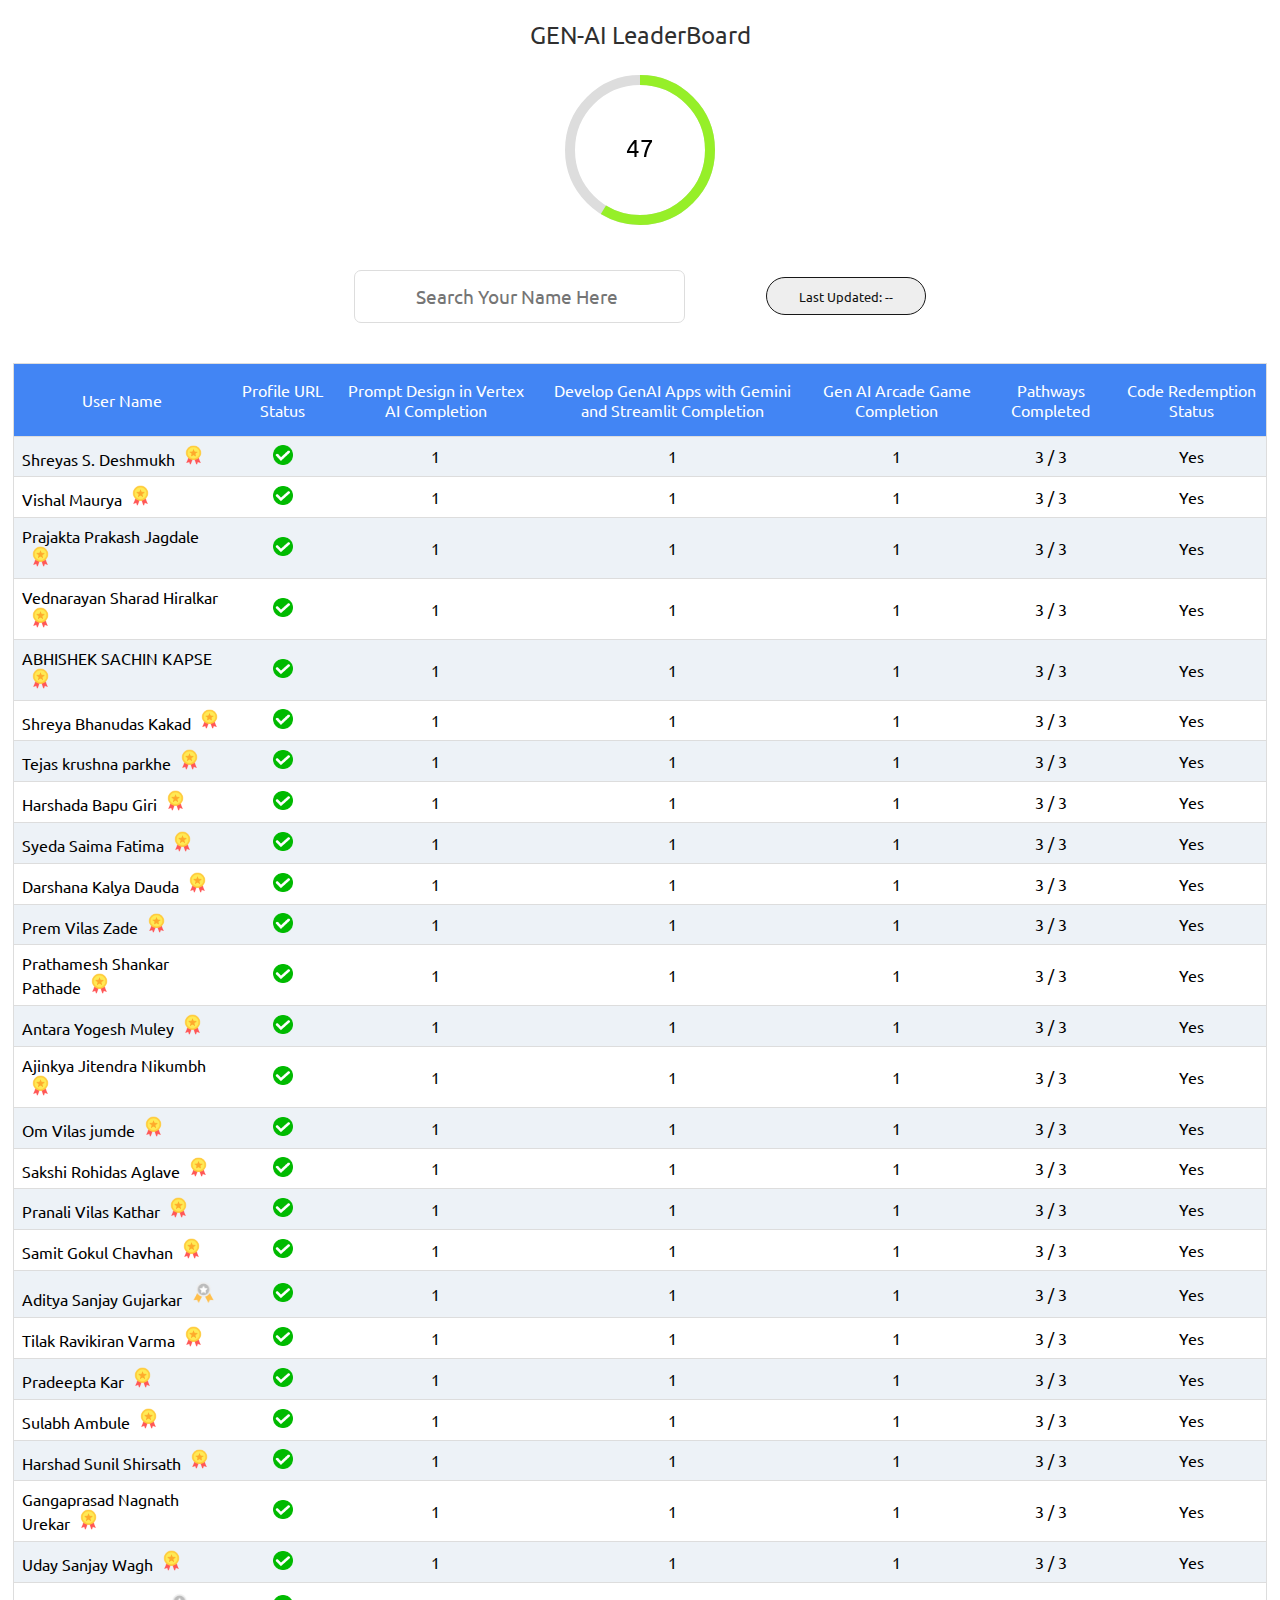
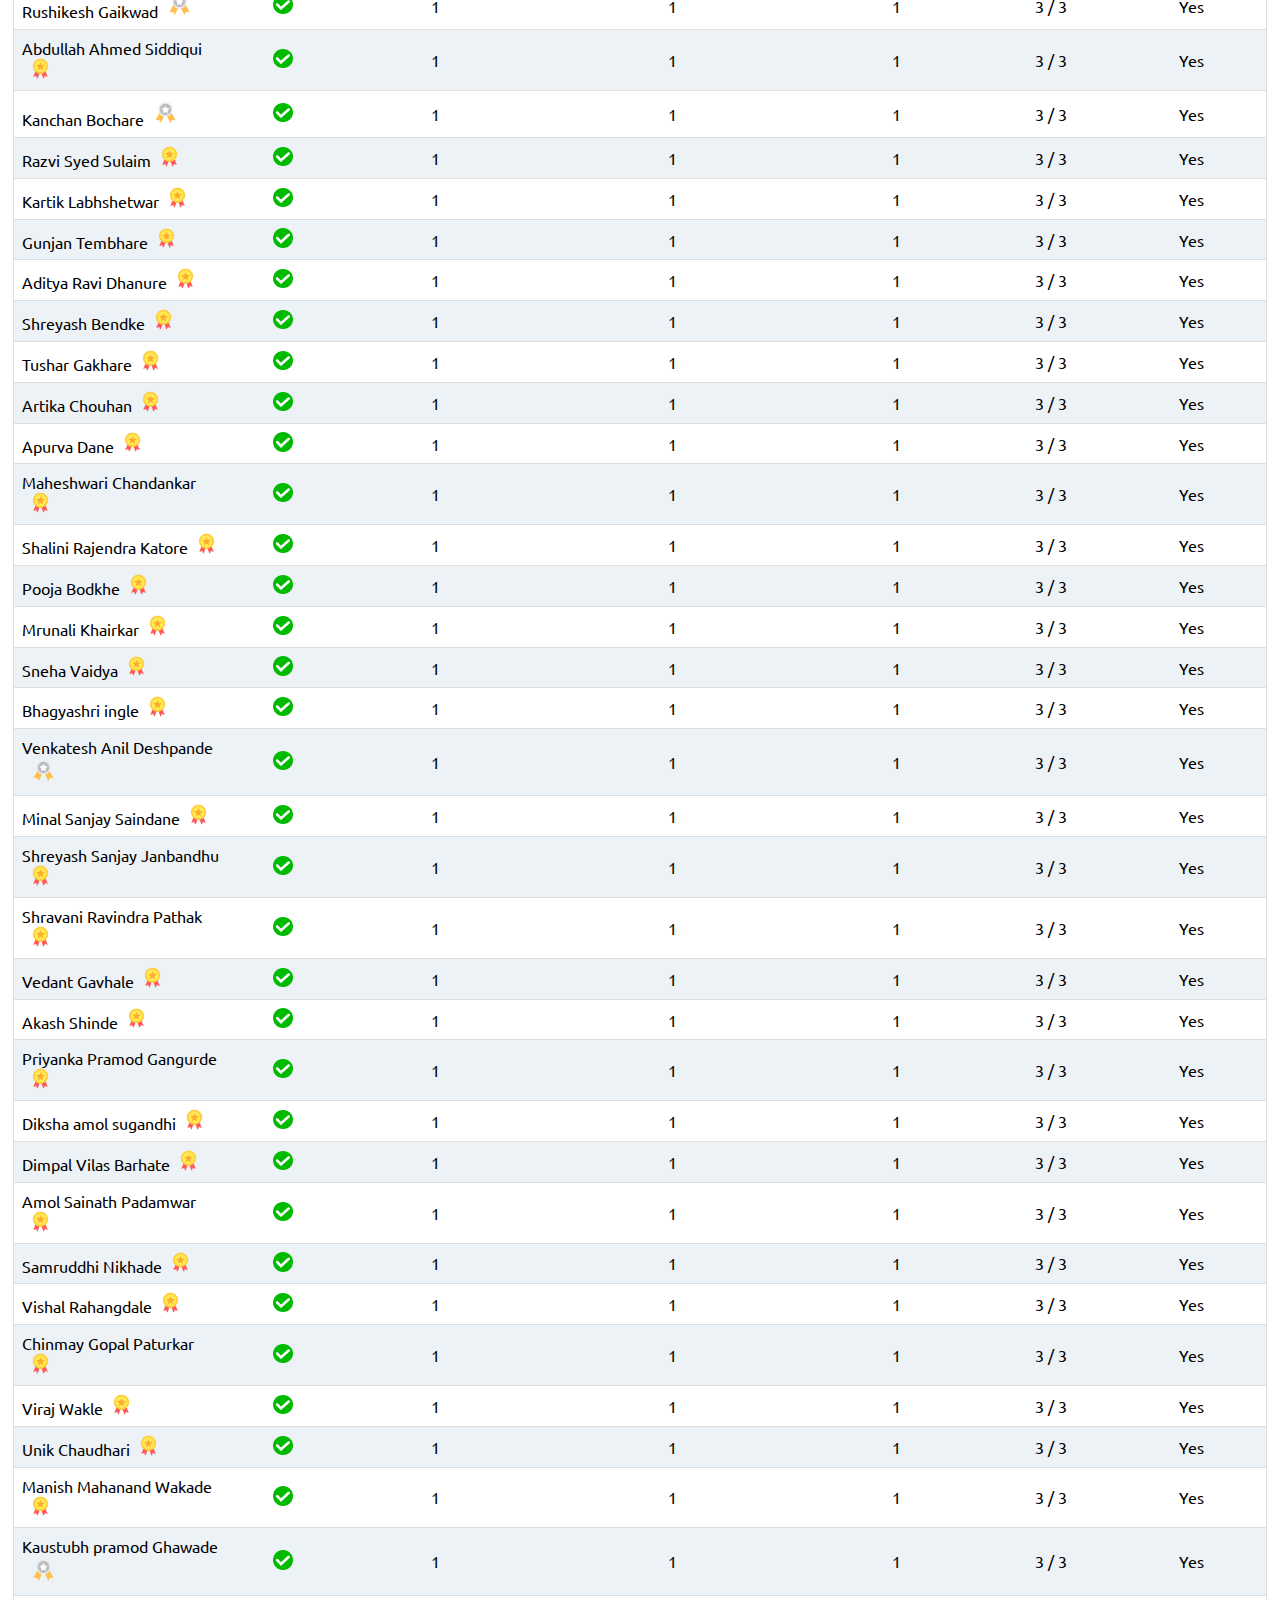
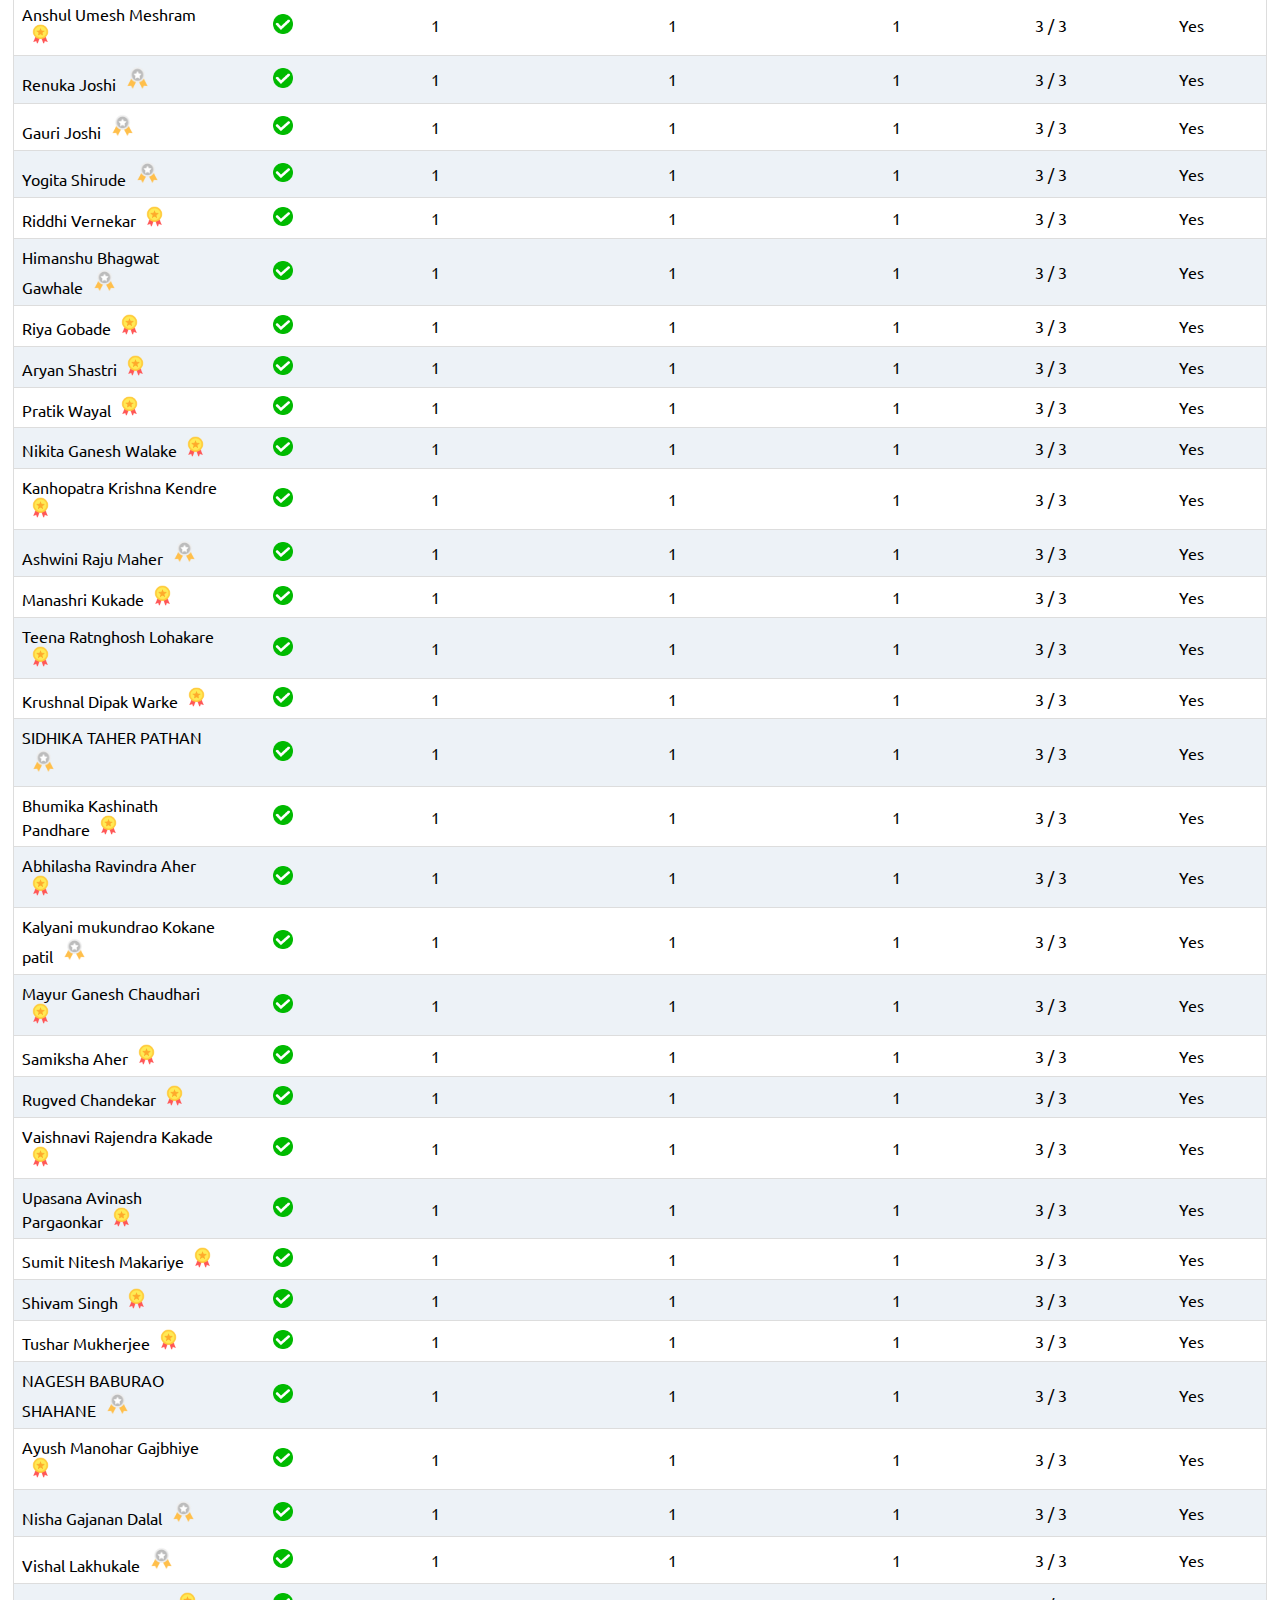
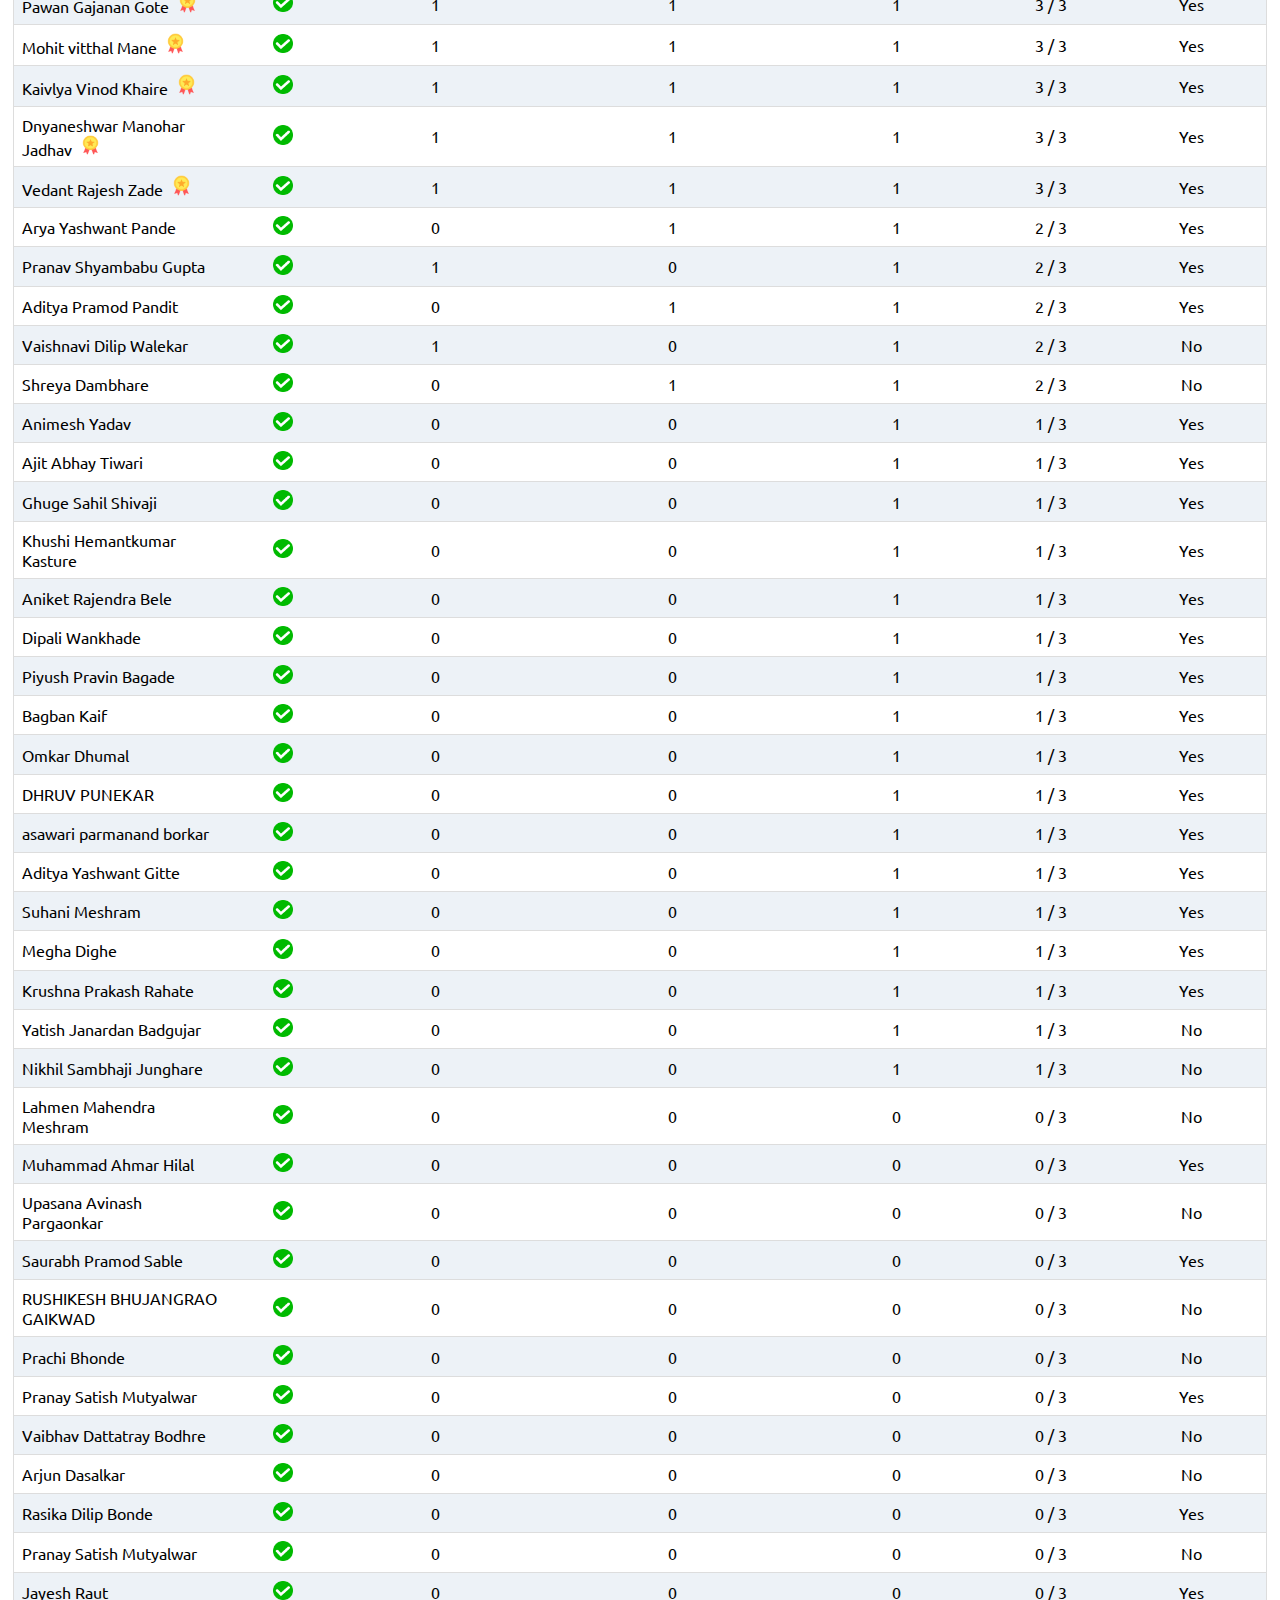
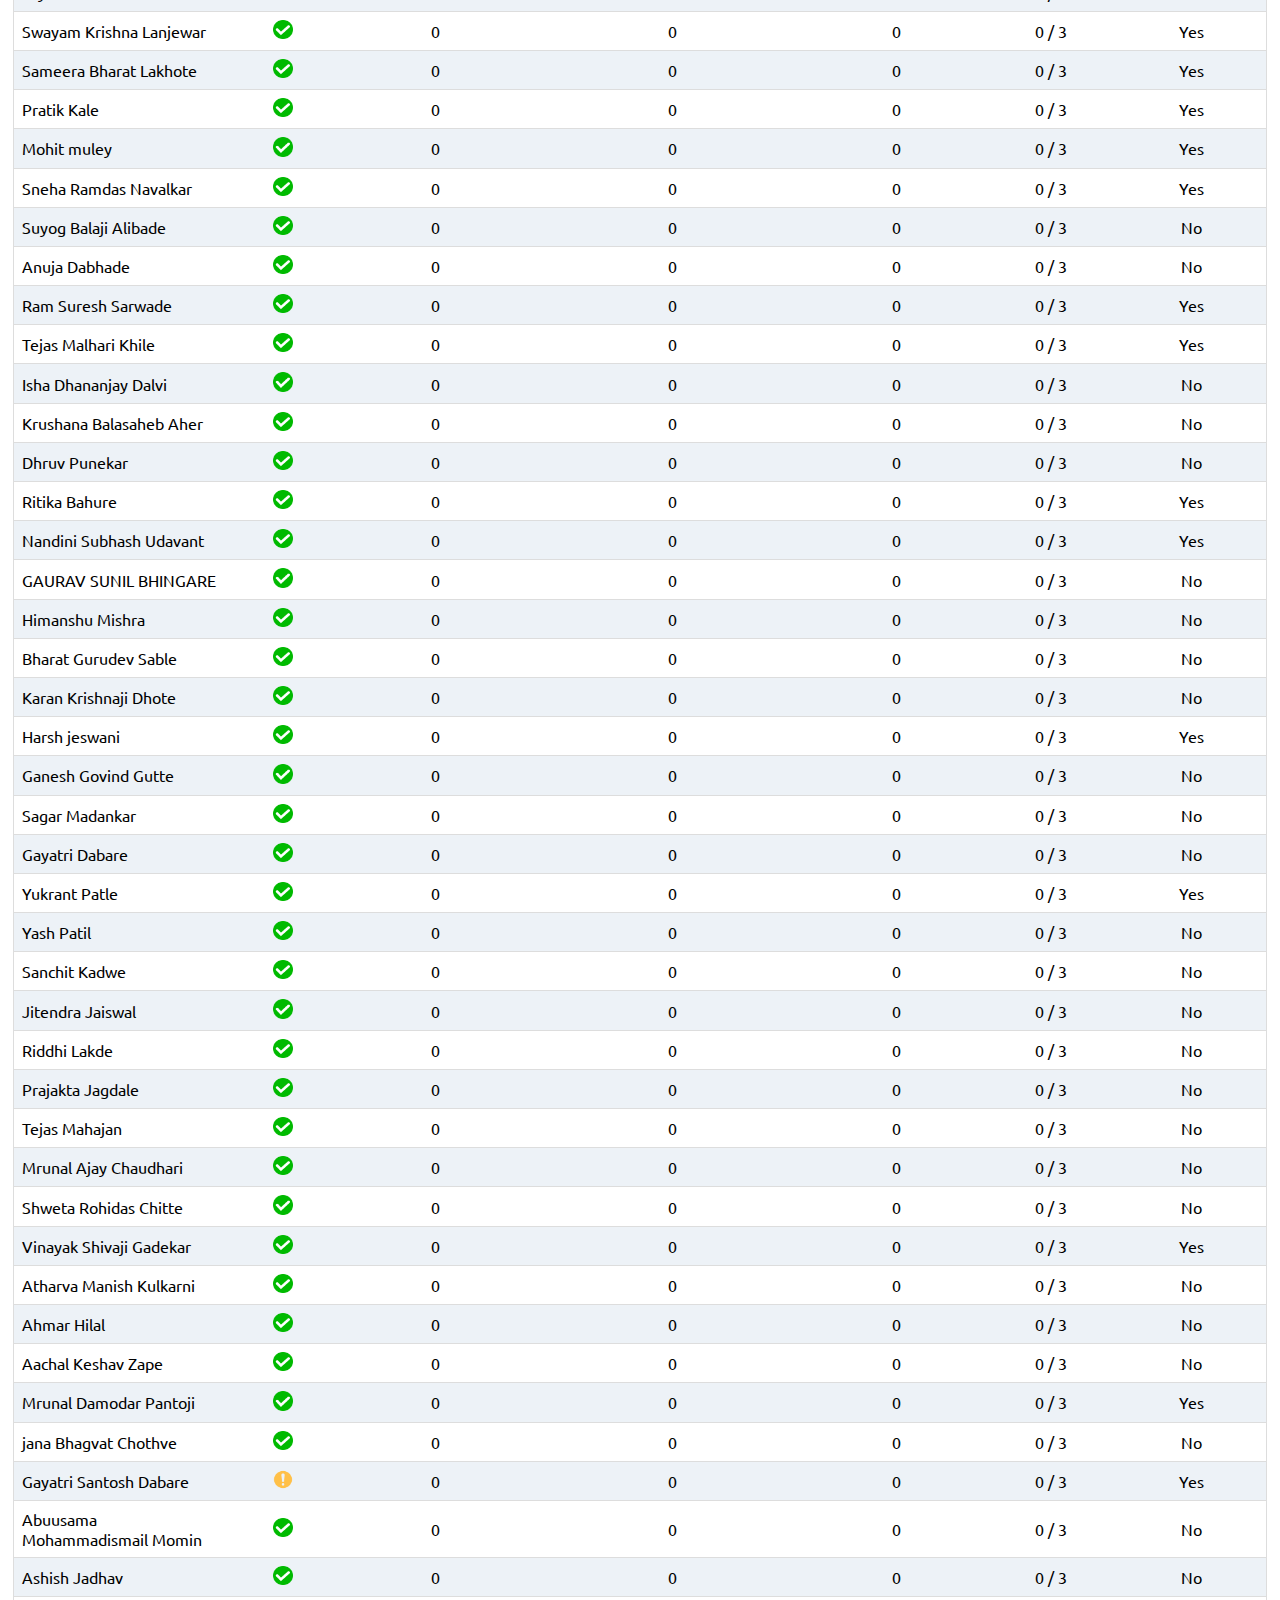
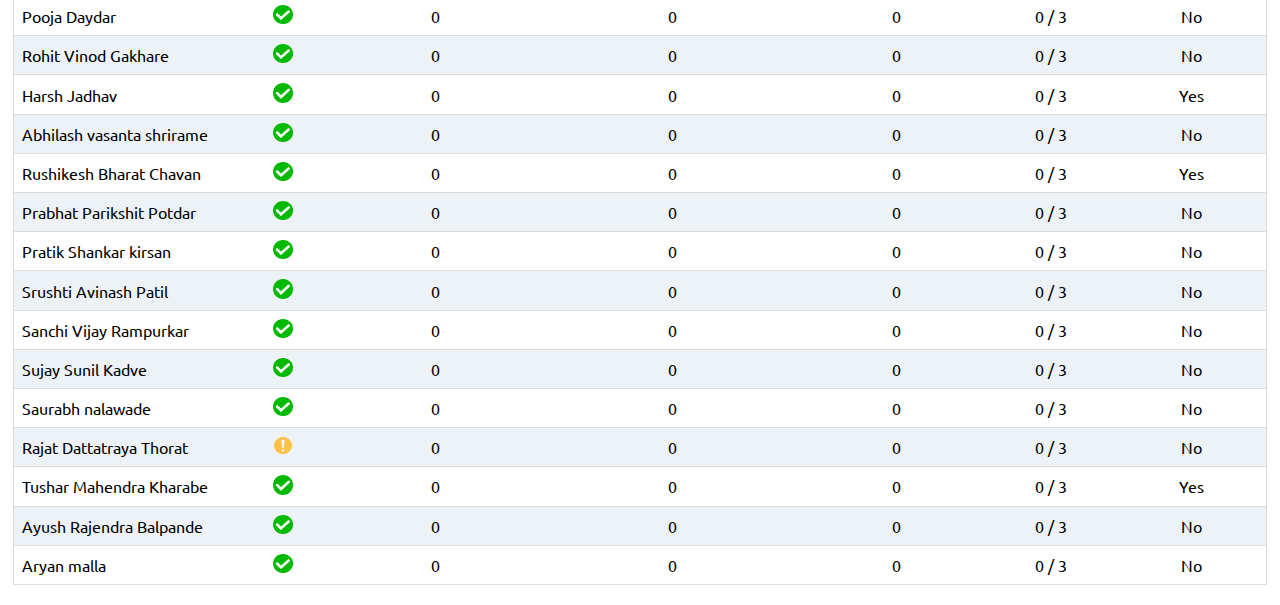
<file: index.html>
<!DOCTYPE html>
<html>

<head>
  <meta charset="UTF-8">
  <meta name="viewport" content="width=device-width, initial-scale=1.0">
  <title>GEN-AI LeaderBoard</title>
  <link rel="stylesheet" type="text/css" href="style.min.css">
  <link rel="preconnect" href="https://fonts.googleapis.com">
  <link rel="preconnect" href="https://fonts.gstatic.com" crossorigin>
  <link
    href="https://fonts.googleapis.com/css2?family=Ubuntu:ital,wght@0,300;0,400;0,500;0,700;1,300;1,400;1,500;1,700&display=swap"
    rel="stylesheet">
</head>

<body onload="parseCSV()">
  <div class="container">
    <h2>GEN-AI LeaderBoard</h2>
    <canvas id="circle-progress" width="200" height="200"></canvas>

    <div class="horcon">
      <div class="search">
        <input type="text" id="searchInput" placeholder="Search Your Name Here ">
      </div>

      <div id="log">Last Updated: --</div>
    </div>
    <div id="csvTable"></div>
  </div>
  <script src="script.min.js"></script>
</body>

</html>
</file>
<file: style.min.css>
*{margin:0;padding:0;box-sizing:border-box;font-family:Ubuntu,sans-serif;font-weight:400;font-style:normal}body{background-color:#fff;color:#121212}.container{width:100vw;display:flex;flex-direction:column;align-items:center}h2{color:#121212e1;margin-top:20px}table{border-collapse:collapse;margin:20px auto;background-color:#fff;border:1px solid #ddd;border-radius:1rem}td,th{border-bottom:1px solid #ddd;padding:8px;text-align:center;color:#000}th{background-color:#4299e1;color:#fff}td:first-child{border-left:none}td:last-child{border-right:none}tr:first-child th{border-top:none}tr:last-child td{border-bottom:none}tr:nth-child(even){background-color:#edf2f7}#searchInput{padding:.8rem 1.5rem;font-size:1.2rem;font-family:Ubuntu,sans-serif;border:1px solid #ddd;border-radius:7px;margin-bottom:20px;margin-top:20px;text-align:center;max-width:95%}#searchInput:focus{outline:0!important;border:2px solid #4299e1;border-radius:7px}#csvTable{width:98%}#log{border:1px solid #171717;padding:.6rem 2rem;border-radius:10rem;font-size:.8rem;height:fit-content;width:fit-content;background-color:#dddddd80}.horcon{display:flex;flex-wrap:wrap;align-items:center;justify-content:center;column-gap:5%;width:100%}
</file>
